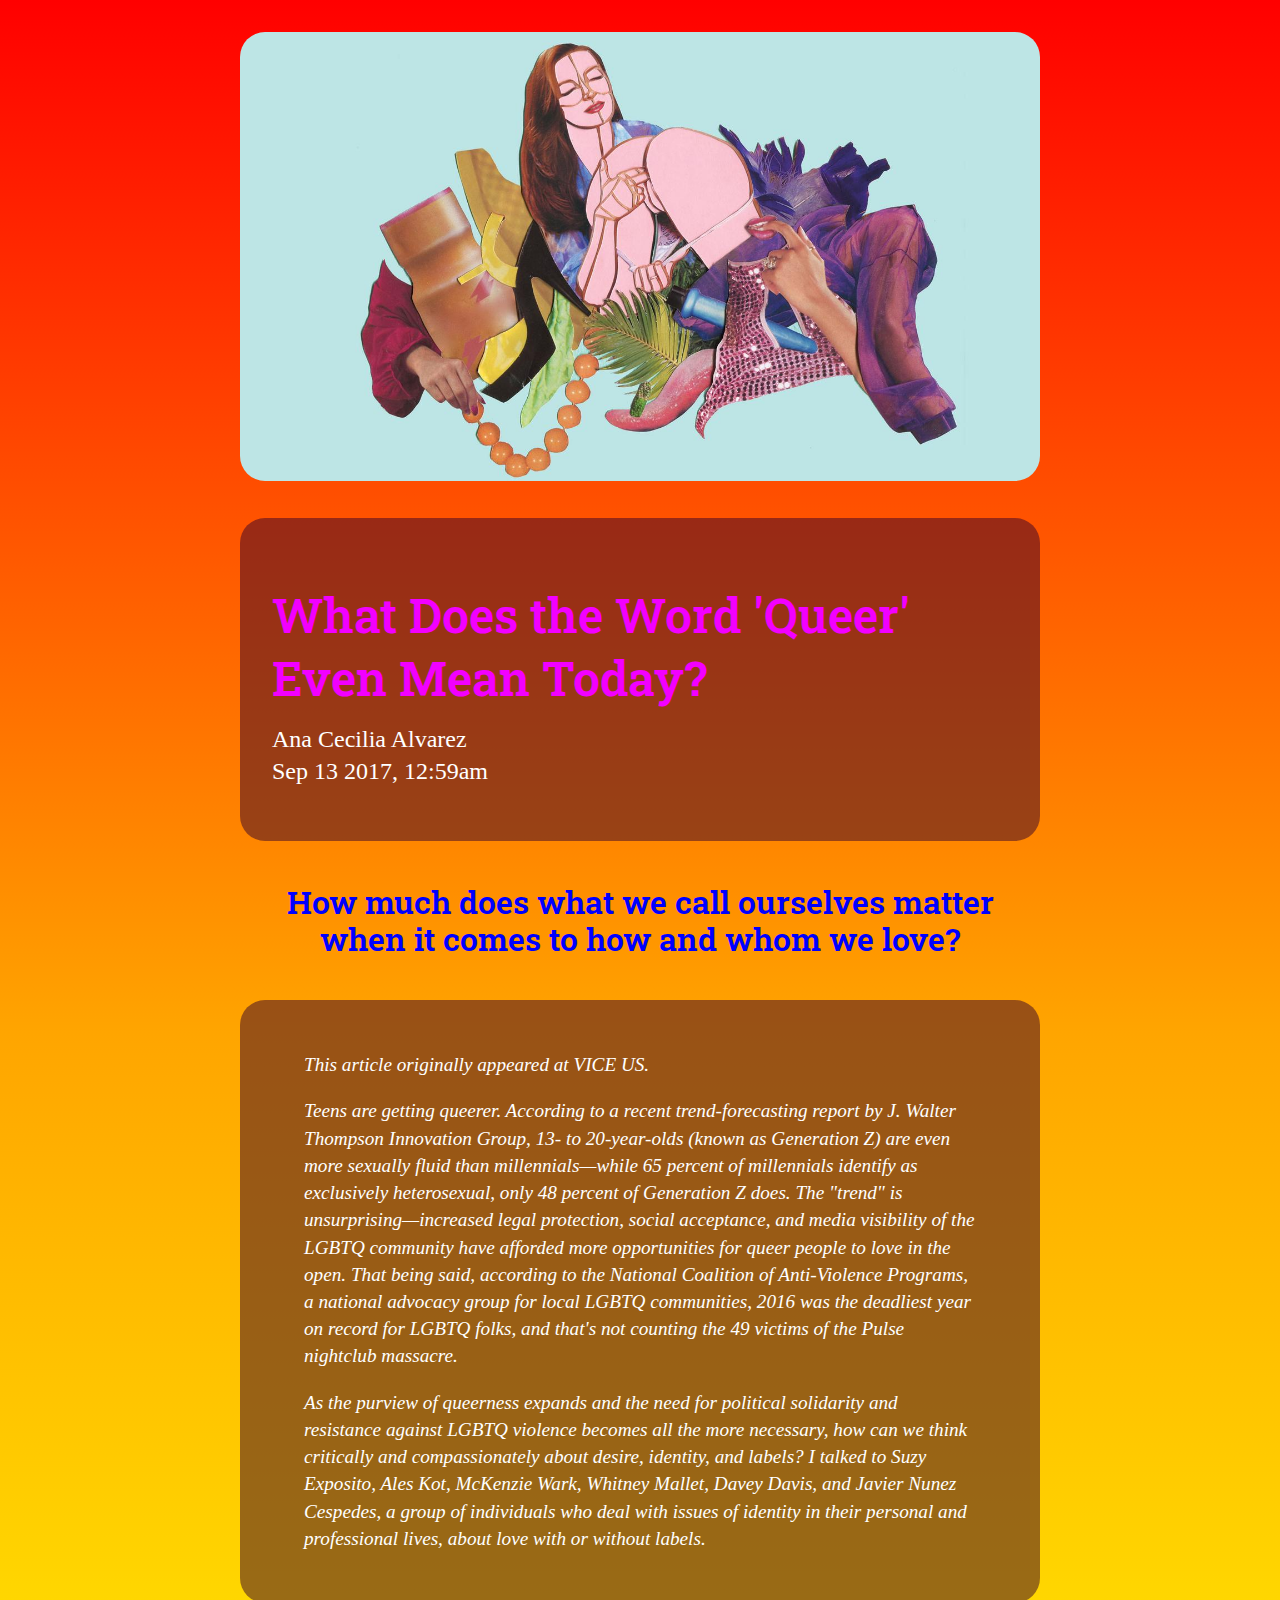
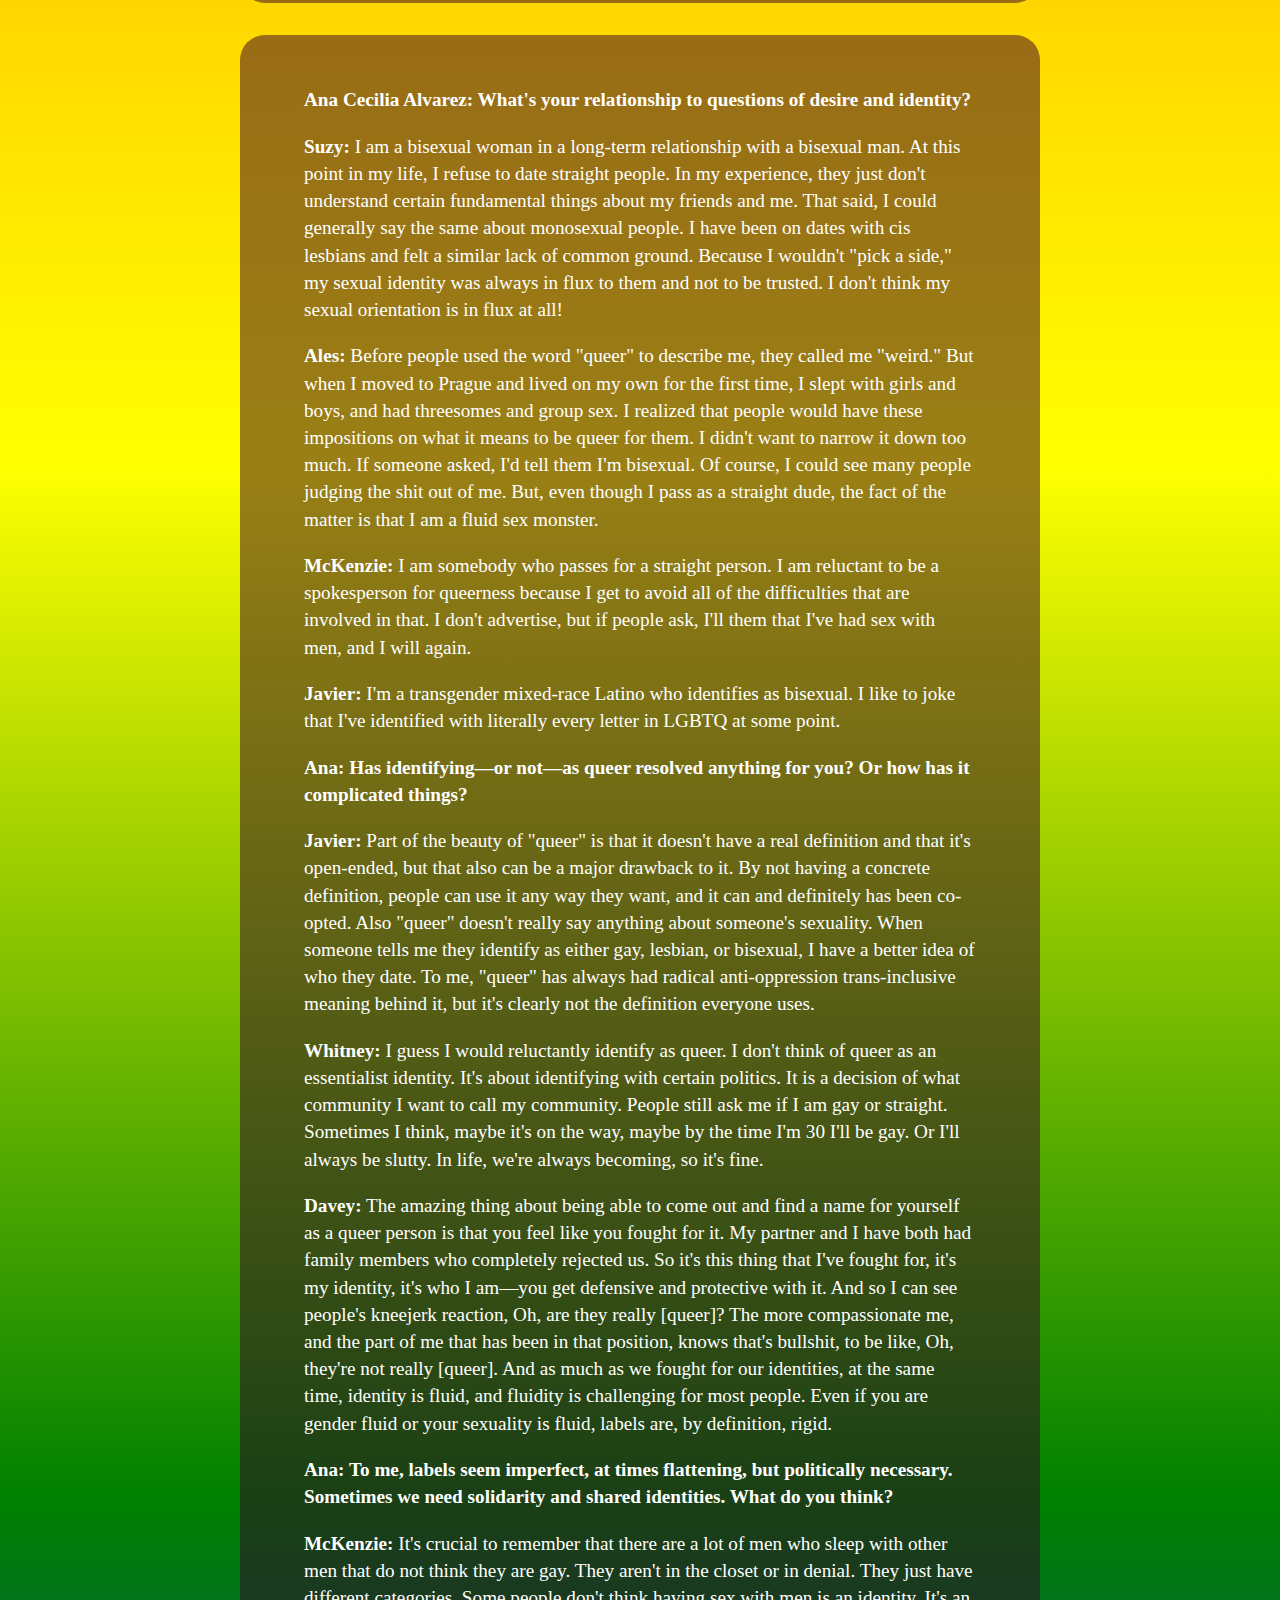
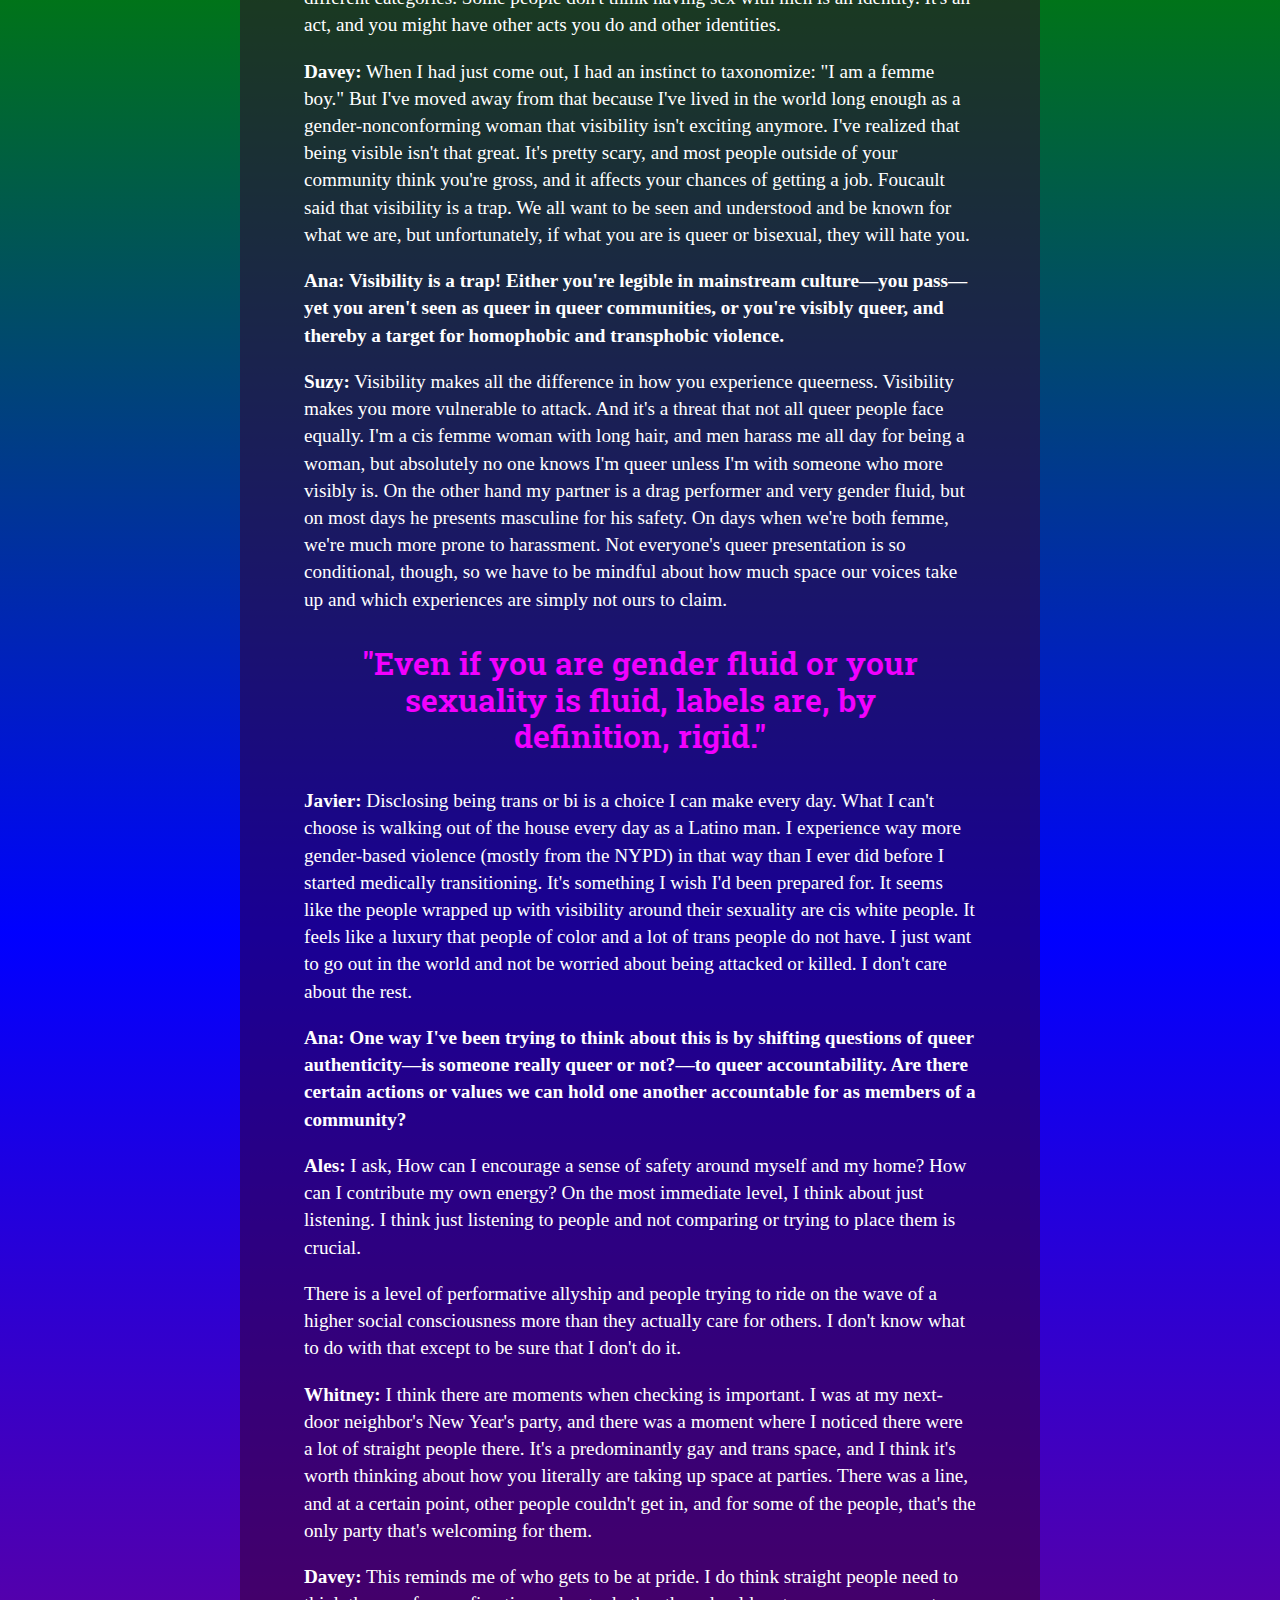
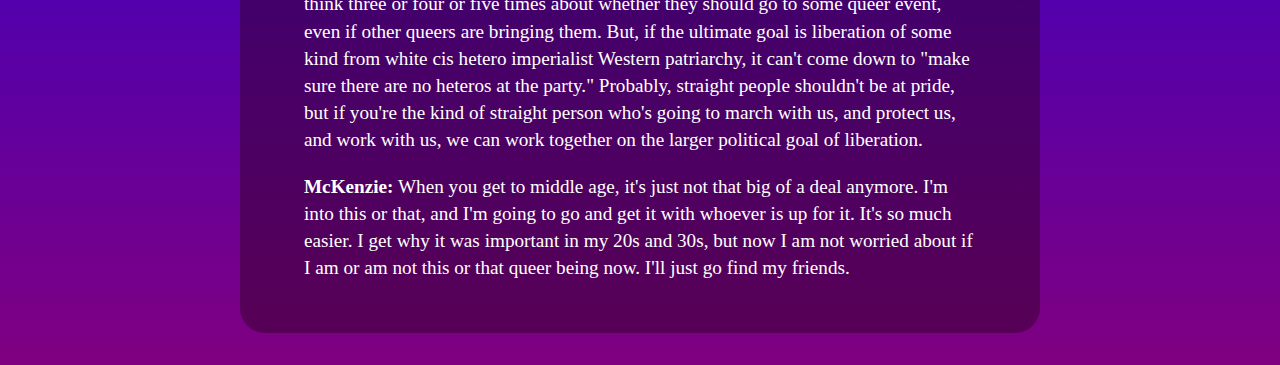
<file: A1/index.html>
<!DOCTYPE html>
<html>
  <head>
    <meta charset="utf-8">
    <title>Assignment 1: Long Form Article - What Does the Word 'Queer' Even Mean Today?</title>
    <link rel="stylesheet" href="main.css">
    <link href="https://fonts.googleapis.com/css?family=Arimo|Muli|Roboto+Slab" rel="stylesheet">
  </head>
  <body>

    <div class="">
      <div class="hero-image">
        <img id="hero-image" src="queero.jpeg" alt="queer hero illustration"
        img style="height: 100%; width: 100%; object-fit: contain"/>
      </div>

      <!-- header -->
      <div class="header">
        <h1>What Does the Word 'Queer' Even Mean Today?</h1>
        <h2>Ana Cecilia Alvarez</h2>
        <h3>Sep 13 2017, 12:59am</h3>
      </div>

      <!-- subheading -->
      <div class="subheading">
        <h4 id="subheading">How much does what we call ourselves matter when it comes to how and whom we love?</h4>
      </div>

      <!-- intro -->
      <div class="intro-container">
      <p class="intro">This article originally appeared at VICE US.
      </p>
      <p class="intro">
        Teens are getting queerer. According to a recent trend-forecasting report by J. Walter Thompson Innovation Group, 13- to 20-year-olds (known as Generation Z) are even more sexually fluid than millennials—while 65 percent of millennials identify as exclusively heterosexual, only 48 percent of Generation Z does. The "trend" is unsurprising—increased legal protection, social acceptance, and media visibility of the LGBTQ community have afforded more opportunities for queer people to love in the open. That being said, according to the National Coalition of Anti-Violence Programs, a national advocacy group for local LGBTQ communities, 2016 was the deadliest year on record for LGBTQ folks, and that's not counting the 49 victims of the Pulse nightclub massacre.
      </p>
      <p class="intro">
        As the purview of queerness expands and the need for political solidarity and resistance against LGBTQ violence becomes all the more necessary, how can we think critically and compassionately about desire, identity, and labels? I talked to Suzy Exposito, Ales Kot, McKenzie Wark, Whitney Mallet, Davey Davis, and Javier Nunez Cespedes, a group of individuals who deal with issues of identity in their personal and professional lives, about love with or without labels.
      </p>
    </div>

    <!-- article copy    -->
    <div class="article">
      <p class="question">
        <b>
          Ana Cecilia Alvarez: What's your relationship to questions of desire and identity?
        </b>
      </p>
      <p>
        <b class="name">Suzy:</b>
        I am a bisexual woman in a long-term relationship with a bisexual man. At this point in my life, I refuse to date straight people. In my experience, they just don't understand certain fundamental things about my friends and me. That said, I could generally say the same about monosexual people. I have been on dates with cis lesbians and felt a similar lack of common ground. Because I wouldn't "pick a side," my sexual identity was always in flux to them and not to be trusted. I don't think my sexual orientation is in flux at all!
      </p>
      <p>
        <b class="name">Ales:</b>
        Before people used the word "queer" to describe me, they called me "weird." But when I moved to Prague and lived on my own for the first time, I slept with girls and boys, and had threesomes and group sex. I realized that people would have these impositions on what it means to be queer for them. I didn't want to narrow it down too much. If someone asked, I'd tell them I'm bisexual. Of course, I could see many people judging the shit out of me. But, even though I pass as a straight dude, the fact of the matter is that I am a fluid sex monster.
      </p>
      <p>
        <b class="name">McKenzie:</b>
        I am somebody who passes for a straight person. I am reluctant to be a spokesperson for queerness because I get to avoid all of the difficulties that are involved in that. I don't advertise, but if people ask, I'll them that I've had sex with men, and I will again.
      </p>
      <p>
        <b class="name">Javier:</b>
        I'm a transgender mixed-race Latino who identifies as bisexual. I like to joke that I've identified with literally every letter in LGBTQ at some point.
      </p>
      <p>
        <b class="question">
        Ana: Has identifying—or not—as queer resolved anything for you? Or how has it complicated things?
        </b>
      </p>
      <p>
        <b class="name">Javier:</b>
        Part of the beauty of "queer" is that it doesn't have a real definition and that it's open-ended, but that also can be a major drawback to it. By not having a concrete definition, people can use it any way they want, and it can and definitely has been co-opted. Also "queer" doesn't really say anything about someone's sexuality. When someone tells me they identify as either gay, lesbian, or bisexual, I have a better idea of who they date. To me, "queer" has always had radical anti-oppression trans-inclusive meaning behind it, but it's clearly not the definition everyone uses.
      </p>
      <p>
        <b class="name">Whitney:</b>
        I guess I would reluctantly identify as queer. I don't think of queer as an essentialist identity. It's about identifying with certain politics. It is a decision of what community I want to call my community. People still ask me if I am gay or straight. Sometimes I think, maybe it's on the way, maybe by the time I'm 30 I'll be gay. Or I'll always be slutty. In life, we're always becoming, so it's fine.
      </p>
      <p>
        <b class="name">Davey:</b>
         The amazing thing about being able to come out and find a name for yourself as a queer person is that you feel like you fought for it. My partner and I have both had family members who completely rejected us. So it's this thing that I've fought for, it's my identity, it's who I am—you get defensive and protective with it. And so I can see people's kneejerk reaction, Oh, are they really [queer]? The more compassionate me, and the part of me that has been in that position, knows that's bullshit, to be like, Oh, they're not really [queer]. And as much as we fought for our identities, at the same time, identity is fluid, and fluidity is challenging for most people. Even if you are gender fluid or your sexuality is fluid, labels are, by definition, rigid.
      </p>
      <p>
        <b class="question">
        Ana: To me, labels seem imperfect, at times flattening, but politically necessary. Sometimes we need solidarity and shared identities. What do you think?
        </b>
      </p>
      <p>
        <b class="name">McKenzie:</b>
        It's crucial to remember that there are a lot of men who sleep with other men that do not think they are gay. They aren't in the closet or in denial. They just have different categories. Some people don't think having sex with men is an identity. It's an act, and you might have other acts you do and other identities.
      </p>
      <p>
        <b class="name">Davey:</b>
        When I had just come out, I had an instinct to taxonomize: "I am a femme boy." But I've moved away from that because I've lived in the world long enough as a gender-nonconforming woman that visibility isn't exciting anymore. I've realized that being visible isn't that great. It's pretty scary, and most people outside of your community think you're gross, and it affects your chances of getting a job. Foucault said that visibility is a trap. We all want to be seen and understood and be known for what we are, but unfortunately, if what you are is queer or bisexual, they will hate you.
      </p>
      <p>
        <b class="question">
        Ana: Visibility is a trap! Either you're legible in mainstream culture—you pass—yet you aren't seen as queer in queer communities, or you're visibly queer, and thereby a target for homophobic and transphobic violence.
        </b>
      </p>
      <p>
        <b class="name">Suzy:</b>
        Visibility makes all the difference in how you experience queerness. Visibility makes you more vulnerable to attack. And it's a threat that not all queer people face equally. I'm a cis femme woman with long hair, and men harass me all day for being a woman, but absolutely no one knows I'm queer unless I'm with someone who more visibly is. On the other hand my partner is a drag performer and very gender fluid, but on most days he presents masculine for his safety. On days when we're both femme, we're much more prone to harassment. Not everyone's queer presentation is so conditional, though, so we have to be mindful about how much space our voices take up and which experiences are simply not ours to claim.
      </p>
      <div class="pull-quote-container">
        <div class="pull-quote">
          <p class="pq-text">
          "Even if you are gender fluid or your sexuality is fluid, labels are, by definition, rigid."
          </p>
        </div>
      </div>
      <p>
        <b class="name">Javier:</b>
        Disclosing being trans or bi is a choice I can make every day. What I can't choose is walking out of the house every day as a Latino man. I experience way more gender-based violence (mostly from the NYPD) in that way than I ever did before I started medically transitioning. It's something I wish I'd been prepared for. It seems like the people wrapped up with visibility around their sexuality are cis white people. It feels like a luxury that people of color and a lot of trans people do not have. I just want to go out in the world and not be worried about being attacked or killed. I don't care about the rest.
      </p>
      <p>
        <b class="question">
          Ana: One way I've been trying to think about this is by shifting questions of queer authenticity—is someone really queer or not?—to queer accountability. Are there certain actions or values we can hold one another accountable for as members of a community?
        </b>
      </p>
      <p>
        <b class="name">Ales:</b>
        I ask, How can I encourage a sense of safety around myself and my home? How can I contribute my own energy? On the most immediate level, I think about just listening. I think just listening to people and not comparing or trying to place them is crucial.
      </p>
      <p>
        There is a level of performative allyship and people trying to ride on the wave of a higher social consciousness more than they actually care for others. I don't know what to do with that except to be sure that I don't do it.
      </p>
      <p>
        <b class="name">Whitney:</b>
        I think there are moments when checking is important. I was at my next-door neighbor's New Year's party, and there was a moment where I noticed there were a lot of straight people there. It's a predominantly gay and trans space, and I think it's worth thinking about how you literally are taking up space at parties. There was a line, and at a certain point, other people couldn't get in, and for some of the people, that's the only party that's welcoming for them.
      </p>
      <p>
        <b class="name">Davey:</b>
        This reminds me of who gets to be at pride. I do think straight people need to think three or four or five times about whether they should go to some queer event, even if other queers are bringing them. But, if the ultimate goal is liberation of some kind from white cis hetero imperialist Western patriarchy, it can't come down to "make sure there are no heteros at the party." Probably, straight people shouldn't be at pride, but if you're the kind of straight person who's going to march with us, and protect us, and work with us, we can work together on the larger political goal of liberation.
      </p>
      <p>
        <b class="name">McKenzie:</b>
        When you get to middle age, it's just not that big of a deal anymore. I'm into this or that, and I'm going to go and get it with whoever is up for it. It's so much easier. I get why it was important in my 20s and 30s, but now I am not worried about if I am or am not this or that queer being now. I'll just go find my friends.
      </p>
    </div>
  </div>
  </body>
</html>
</file>
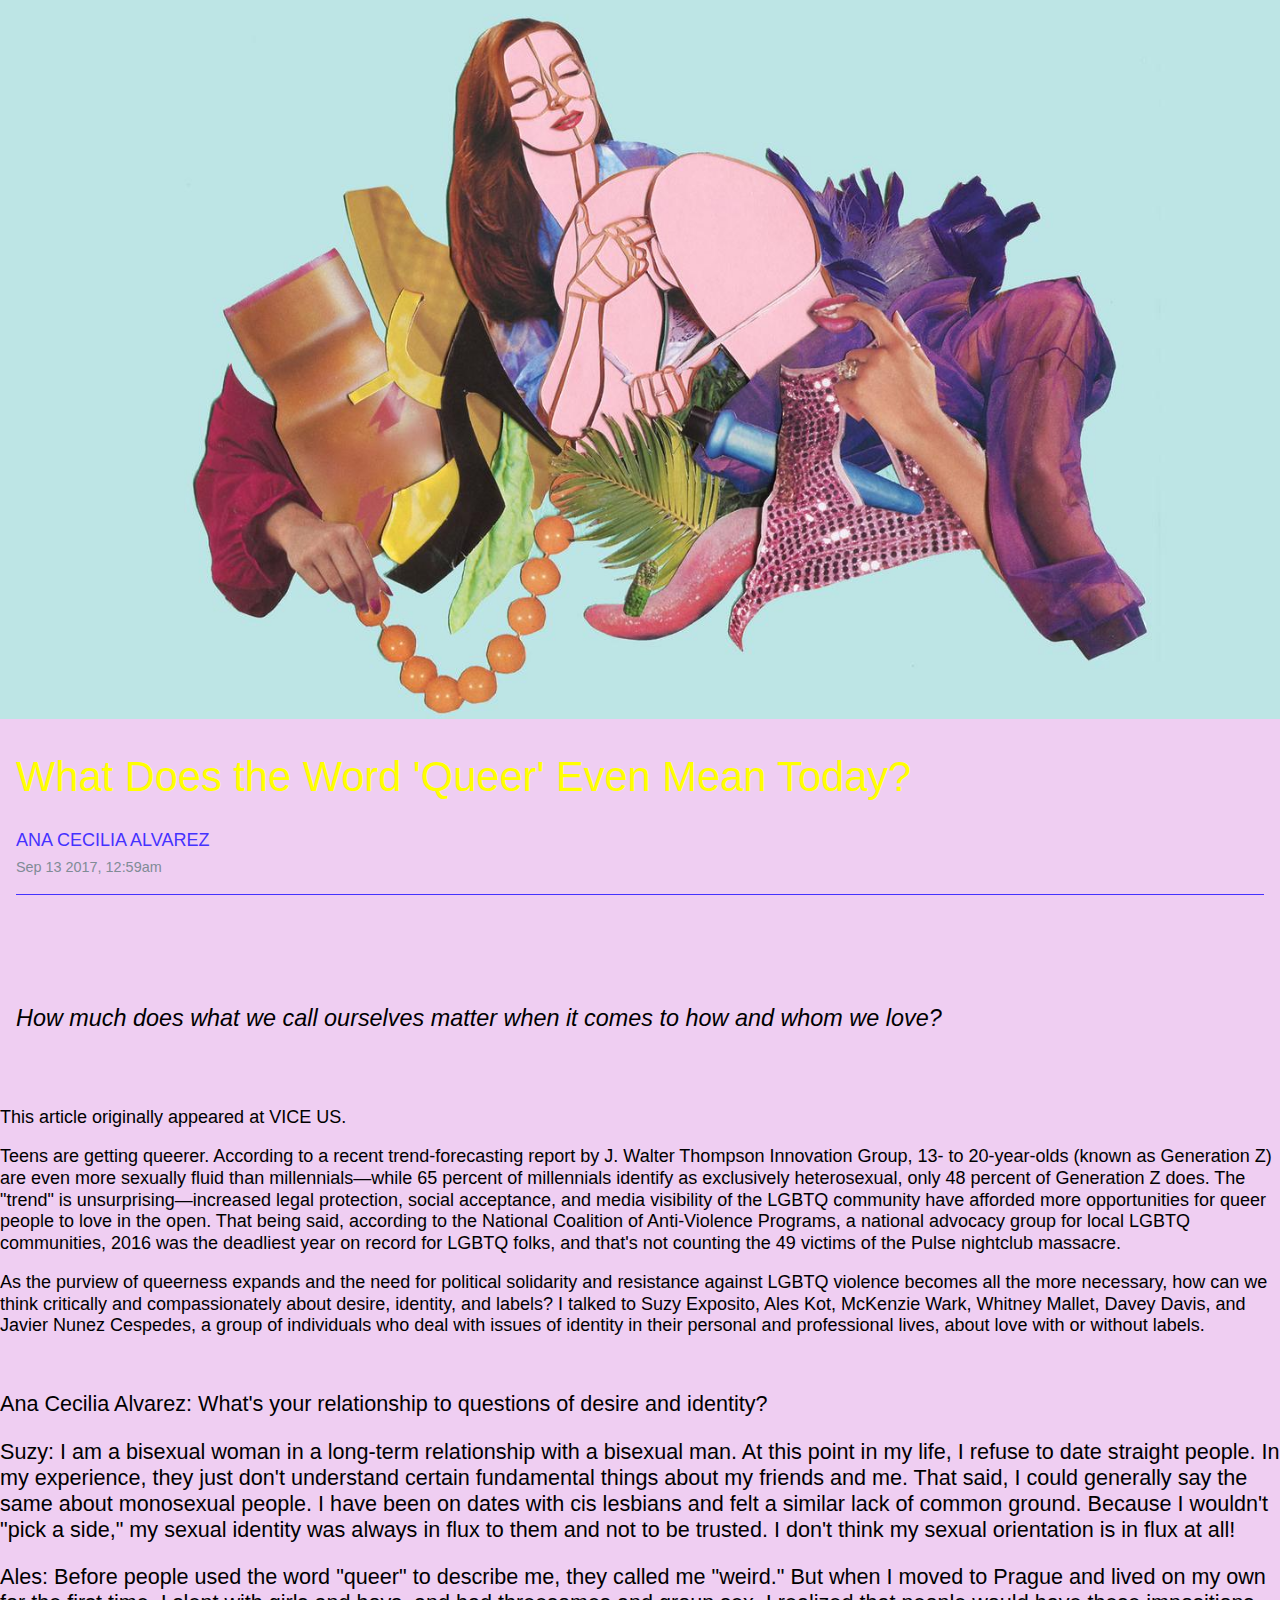
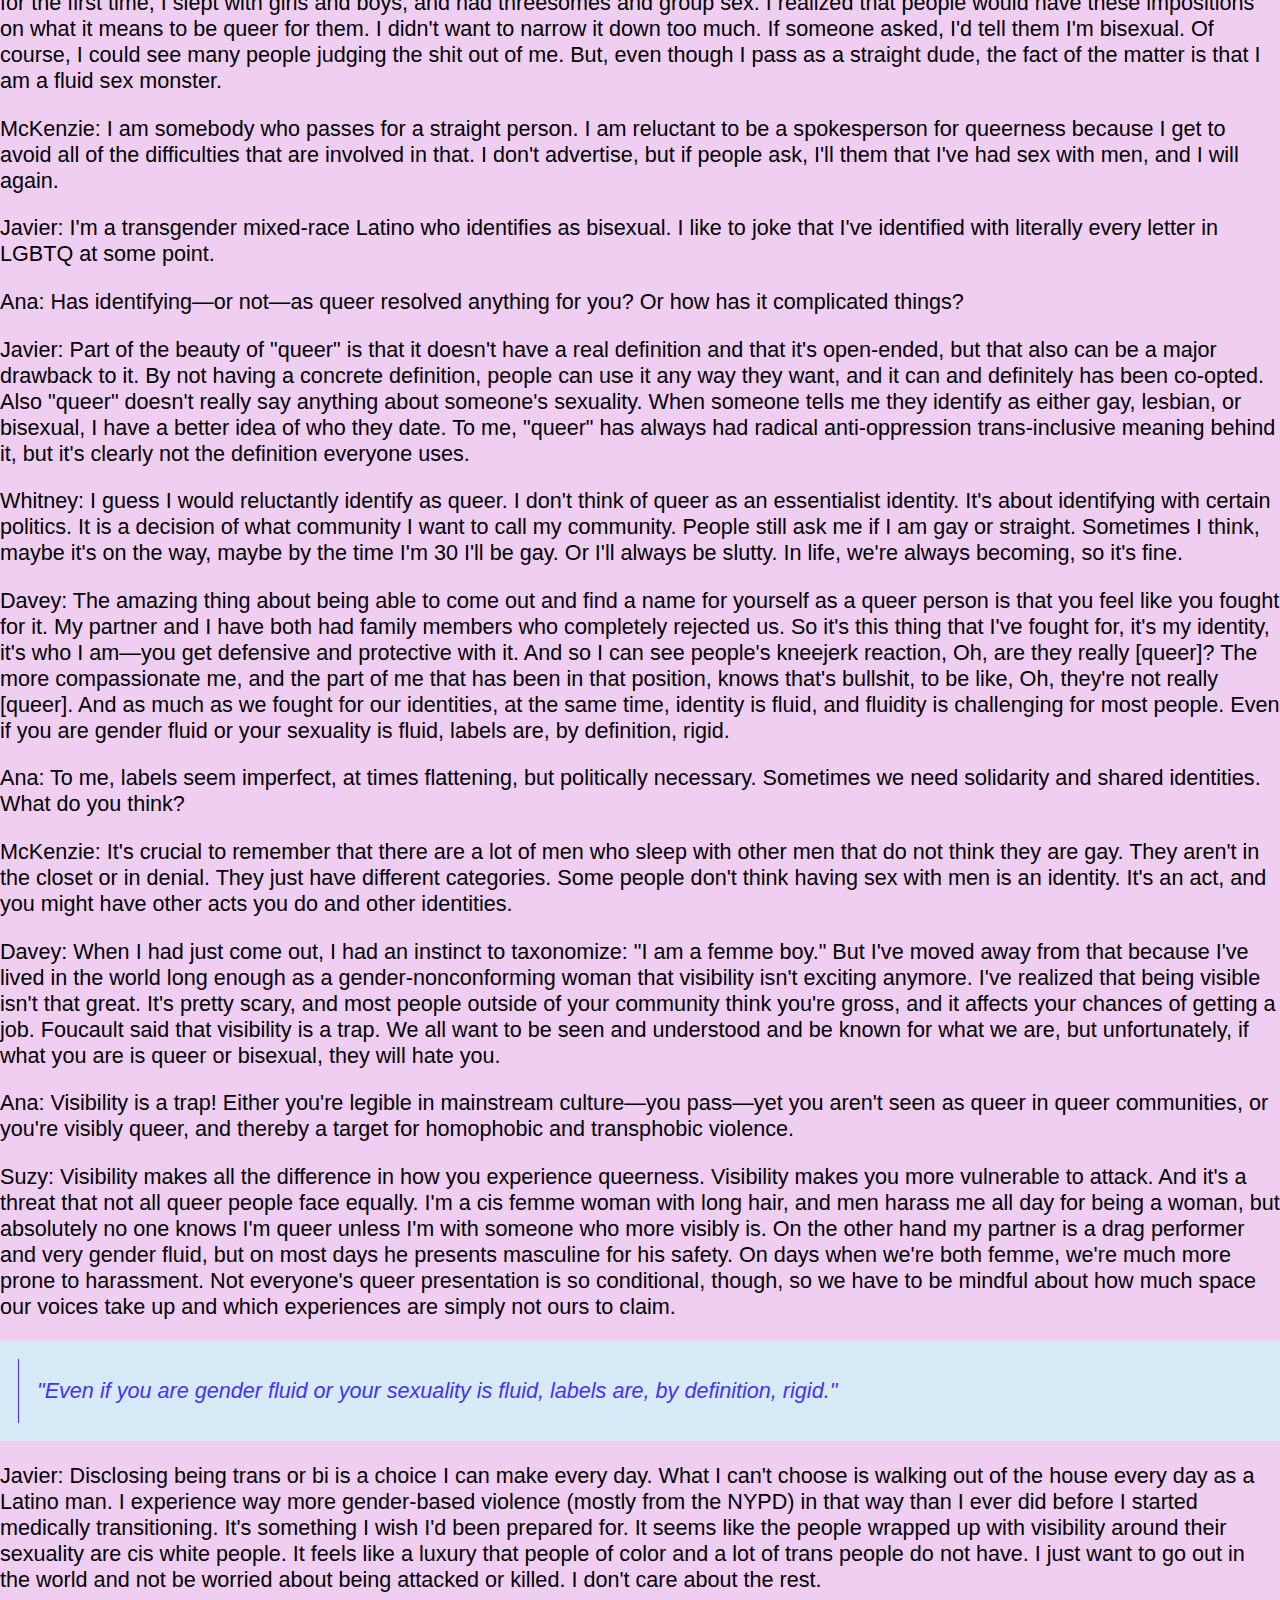
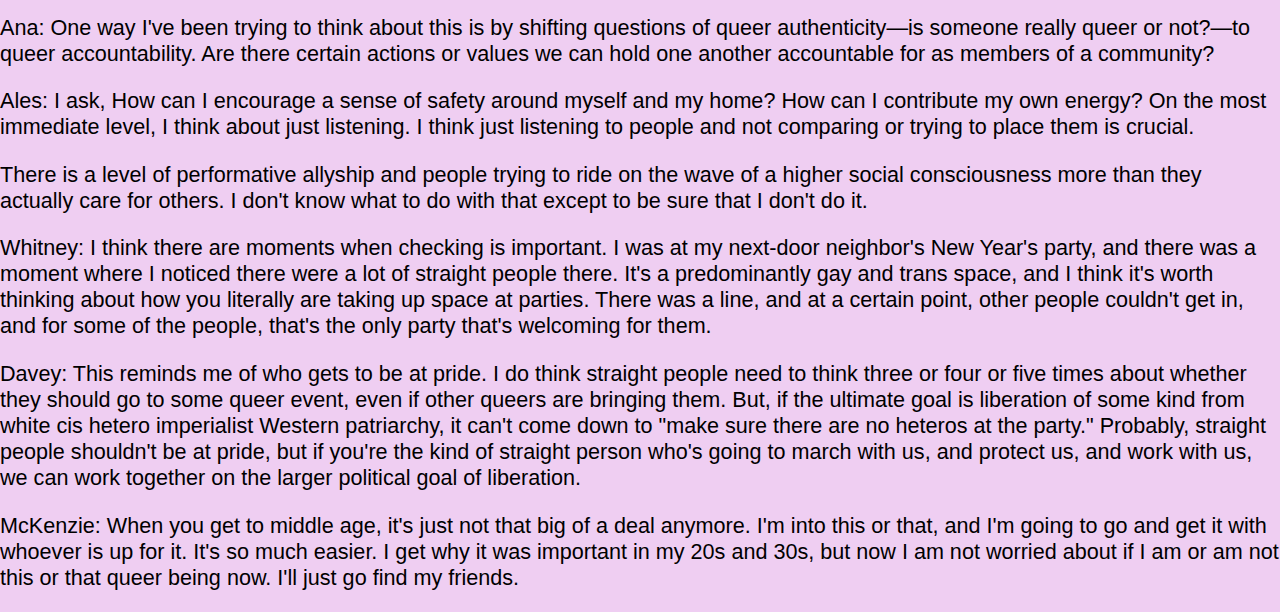
<file: A1/index1.html>
<!DOCTYPE html>
<html>
  <head>
    <meta charset="utf-8">
    <title>What Does the Word 'Queer' Even Mean Today?</title>
    <link rel="stylesheet" href="stylesheet.css">
  </head>
  <body>
<!-- header -->
    <div class="hero-image">
      <img src="queero.jpeg" alt="queer hero illustration"
      img style="height: 100%; width: 100%; object-fit: contain"/>
    </div>
    <div class="heading-container">
      <div class="article-name">
        <h1>What Does the Word 'Queer' Even Mean Today?</h1>
      </div>
      <div class="author">
        <h3>Ana Cecilia Alvarez</h3>
      </div>
      <div class="date">
        <h4>Sep 13 2017, 12:59am</h4>
      </div>

      <div class="subheading-container">
        <div class="subheading">
          <h2>How much does what we call ourselves matter when it comes to how and whom we love?</h2>
        </div>
      </div>
    </div>

    <!-- article -->
    <div class="article-container">
      <div class="article">
        <div class="intro-container">
          <p class="intro">This article originally appeared at VICE US.
          </p>
          <p class="intro">
            Teens are getting queerer. According to a recent trend-forecasting report by J. Walter Thompson Innovation Group, 13- to 20-year-olds (known as Generation Z) are even more sexually fluid than millennials—while 65 percent of millennials identify as exclusively heterosexual, only 48 percent of Generation Z does. The "trend" is unsurprising—increased legal protection, social acceptance, and media visibility of the LGBTQ community have afforded more opportunities for queer people to love in the open. That being said, according to the National Coalition of Anti-Violence Programs, a national advocacy group for local LGBTQ communities, 2016 was the deadliest year on record for LGBTQ folks, and that's not counting the 49 victims of the Pulse nightclub massacre.
          </p>
          <p class="intro">
            As the purview of queerness expands and the need for political solidarity and resistance against LGBTQ violence becomes all the more necessary, how can we think critically and compassionately about desire, identity, and labels? I talked to Suzy Exposito, Ales Kot, McKenzie Wark, Whitney Mallet, Davey Davis, and Javier Nunez Cespedes, a group of individuals who deal with issues of identity in their personal and professional lives, about love with or without labels.
          </p>
        </div>
        <p>
          <b>
            Ana Cecilia Alvarez: What's your relationship to questions of desire and identity?
          </b>
        </p>
        <p>
          <b class="name">Suzy:</b>
          I am a bisexual woman in a long-term relationship with a bisexual man. At this point in my life, I refuse to date straight people. In my experience, they just don't understand certain fundamental things about my friends and me. That said, I could generally say the same about monosexual people. I have been on dates with cis lesbians and felt a similar lack of common ground. Because I wouldn't "pick a side," my sexual identity was always in flux to them and not to be trusted. I don't think my sexual orientation is in flux at all!
        </p>
        <p>
          <b class="name">Ales:</b>
          Before people used the word "queer" to describe me, they called me "weird." But when I moved to Prague and lived on my own for the first time, I slept with girls and boys, and had threesomes and group sex. I realized that people would have these impositions on what it means to be queer for them. I didn't want to narrow it down too much. If someone asked, I'd tell them I'm bisexual. Of course, I could see many people judging the shit out of me. But, even though I pass as a straight dude, the fact of the matter is that I am a fluid sex monster.
        </p>
        <p>
          <b class="name">McKenzie:</b>
          I am somebody who passes for a straight person. I am reluctant to be a spokesperson for queerness because I get to avoid all of the difficulties that are involved in that. I don't advertise, but if people ask, I'll them that I've had sex with men, and I will again.
        </p>
        <p>
          <b class="name">Javier:</b>
          I'm a transgender mixed-race Latino who identifies as bisexual. I like to joke that I've identified with literally every letter in LGBTQ at some point.
        </p>
        <p>
          <b>
          Ana: Has identifying—or not—as queer resolved anything for you? Or how has it complicated things?
          </b>
        </p>
        <p>
          <b class="name">Javier:</b>
          Part of the beauty of "queer" is that it doesn't have a real definition and that it's open-ended, but that also can be a major drawback to it. By not having a concrete definition, people can use it any way they want, and it can and definitely has been co-opted. Also "queer" doesn't really say anything about someone's sexuality. When someone tells me they identify as either gay, lesbian, or bisexual, I have a better idea of who they date. To me, "queer" has always had radical anti-oppression trans-inclusive meaning behind it, but it's clearly not the definition everyone uses.
        </p>
        <p>
          <b class="name">Whitney:</b>
          I guess I would reluctantly identify as queer. I don't think of queer as an essentialist identity. It's about identifying with certain politics. It is a decision of what community I want to call my community. People still ask me if I am gay or straight. Sometimes I think, maybe it's on the way, maybe by the time I'm 30 I'll be gay. Or I'll always be slutty. In life, we're always becoming, so it's fine.
        </p>
        <p>
          <b class="name">Davey:</b>
           The amazing thing about being able to come out and find a name for yourself as a queer person is that you feel like you fought for it. My partner and I have both had family members who completely rejected us. So it's this thing that I've fought for, it's my identity, it's who I am—you get defensive and protective with it. And so I can see people's kneejerk reaction, Oh, are they really [queer]? The more compassionate me, and the part of me that has been in that position, knows that's bullshit, to be like, Oh, they're not really [queer]. And as much as we fought for our identities, at the same time, identity is fluid, and fluidity is challenging for most people. Even if you are gender fluid or your sexuality is fluid, labels are, by definition, rigid.
        </p>
        <p>
          <b>
          Ana: To me, labels seem imperfect, at times flattening, but politically necessary. Sometimes we need solidarity and shared identities. What do you think?
          </b>
        </p>
        <p>
          <b class="name">McKenzie:</b>
          It's crucial to remember that there are a lot of men who sleep with other men that do not think they are gay. They aren't in the closet or in denial. They just have different categories. Some people don't think having sex with men is an identity. It's an act, and you might have other acts you do and other identities.
        </p>
        <p>
          <b class="name">Davey:</b>
          When I had just come out, I had an instinct to taxonomize: "I am a femme boy." But I've moved away from that because I've lived in the world long enough as a gender-nonconforming woman that visibility isn't exciting anymore. I've realized that being visible isn't that great. It's pretty scary, and most people outside of your community think you're gross, and it affects your chances of getting a job. Foucault said that visibility is a trap. We all want to be seen and understood and be known for what we are, but unfortunately, if what you are is queer or bisexual, they will hate you.
        </p>
        <p>
          <b>
          Ana: Visibility is a trap! Either you're legible in mainstream culture—you pass—yet you aren't seen as queer in queer communities, or you're visibly queer, and thereby a target for homophobic and transphobic violence.
          </b>
        </p>
        <p>
          <b class="name">Suzy:</b>
          Visibility makes all the difference in how you experience queerness. Visibility makes you more vulnerable to attack. And it's a threat that not all queer people face equally. I'm a cis femme woman with long hair, and men harass me all day for being a woman, but absolutely no one knows I'm queer unless I'm with someone who more visibly is. On the other hand my partner is a drag performer and very gender fluid, but on most days he presents masculine for his safety. On days when we're both femme, we're much more prone to harassment. Not everyone's queer presentation is so conditional, though, so we have to be mindful about how much space our voices take up and which experiences are simply not ours to claim.
        </p>
        <div class="pull-quote-container">
          <div class="pull-quote-border">
            <p class="pq-text">
            "Even if you are gender fluid or your sexuality is fluid, labels are, by definition, rigid."
            </p>
          </div>
        </div>
        <p>
          <b class="name">Javier:</b>
          Disclosing being trans or bi is a choice I can make every day. What I can't choose is walking out of the house every day as a Latino man. I experience way more gender-based violence (mostly from the NYPD) in that way than I ever did before I started medically transitioning. It's something I wish I'd been prepared for. It seems like the people wrapped up with visibility around their sexuality are cis white people. It feels like a luxury that people of color and a lot of trans people do not have. I just want to go out in the world and not be worried about being attacked or killed. I don't care about the rest.
        </p>
        <p>
          <b>
            Ana: One way I've been trying to think about this is by shifting questions of queer authenticity—is someone really queer or not?—to queer accountability. Are there certain actions or values we can hold one another accountable for as members of a community?
          </b>
        </p>
        <p>
          <b class="name">Ales:</b>
          I ask, How can I encourage a sense of safety around myself and my home? How can I contribute my own energy? On the most immediate level, I think about just listening. I think just listening to people and not comparing or trying to place them is crucial.
        </p>
        <p>
          There is a level of performative allyship and people trying to ride on the wave of a higher social consciousness more than they actually care for others. I don't know what to do with that except to be sure that I don't do it.
        </p>
        <p>
          <b class="name">Whitney:</b>
          I think there are moments when checking is important. I was at my next-door neighbor's New Year's party, and there was a moment where I noticed there were a lot of straight people there. It's a predominantly gay and trans space, and I think it's worth thinking about how you literally are taking up space at parties. There was a line, and at a certain point, other people couldn't get in, and for some of the people, that's the only party that's welcoming for them.
        </p>
        <p>
          <b class="name">Davey:</b>
          This reminds me of who gets to be at pride. I do think straight people need to think three or four or five times about whether they should go to some queer event, even if other queers are bringing them. But, if the ultimate goal is liberation of some kind from white cis hetero imperialist Western patriarchy, it can't come down to "make sure there are no heteros at the party." Probably, straight people shouldn't be at pride, but if you're the kind of straight person who's going to march with us, and protect us, and work with us, we can work together on the larger political goal of liberation.
        </p>
        <p>
          <b class="name">McKenzie:</b>
          When you get to middle age, it's just not that big of a deal anymore. I'm into this or that, and I'm going to go and get it with whoever is up for it. It's so much easier. I get why it was important in my 20s and 30s, but now I am not worried about if I am or am not this or that queer being now. I'll just go find my friends.
        </p>
      </div>
    </div>
  </body>
</html>
</file>
<file: A1/main.css>
body{
  font-family: 'roboto', serif;
  font-size: 18px;
  color: white;
  background: linear-gradient(red, orange , yellow, green, blue, purple);
  padding: 2rem;
  max-width: 800px;
  margin: auto;
}

div{
  border-radius: 25px;
}
/*=================
hero image
=================*/

#hero-image{
  border-radius: 25px;
}

/*=================
header (title and author)
=================*/

.header, .article, .intro-container{
  background: hsla(311, 100%, 10%, 0.5);
  padding: 2rem;
  border-radius: 25px;
  margin-top: 2rem;
}

h1, .subheading, .pull-quote{
    font-family: 'roboto slab'
}

h1{
  font-size: 3rem;
  font-weight: 600;
  color: hsla(297, 100%, 50%, 1);
}

h2, h3{
  font-size: 1.5rem;
  font-weight: 400;
  margin-top: -2%;
}

@media only screen and (max-width: 700px){
  h1{
    font-size: 2rem;
    padding: 2rem;
  }
  h2, h3{
    font-size: 1rem;
    padding: 2rem;
  }
}

/*=================
subheading
=================*/

.subheading, .pull-quote{
  /*border: 3px solid blue;*/
  margin: 0 2% 0 2%;
  padding: 0 2% 0 2%;
}

#subheading, .pq-text{
  font-size: 2rem;
  /*font-style: italic;*/
  color: blue;
  font-weight: 600;
  line-height: 2.3rem;
  text-align: center;
}

@media only screen and (max-width: 700px){
  #subheading{
    font-size: 1.4rem;
    line-height: 130%;
  }
}

/*=================
intro
=================*/

.intro{
  font-style: italic;
}

.intro-container, .article {
  padding-left: 4rem;
  padding-right: 4rem;
}

/*=================
article copy
=================*/

p{
  font-weight: 200;
  font-size: 1.2rem;
  line-height: 1.7rem;
}

b{
  font-weight: 600;
}

/*=================
pull quote
=================*/

.pq-text, .pull-quote{
  color: hsla(297, 100%, 50%, 1);
  border-color: hsla(297, 100%, 50%, 1);
}
</file>
<file: A1/stylesheet.css>
body{
  font-family: helvetica, sans-serif;
  font-size: 18px;
  margin: 0;
  background: #EFCEF2;
}

h1{
  font-weight: 400;
  font-size: 2.6rem;
  line-height: 1.2em;
  color: yellow;
}

h2{
  font-weight: 300;
  font-size: 1.3em;
  font-style: oblique;
  line-height: 1.3em;
}

h3{
  font-weight: 300;
  font-size: 1em;
  text-transform: uppercase;
  color: #4532FF;
}

h4{
  font-weight: 200;
  margin-top: .5rem;
  font-size: .8em;
  color: #808B96;
}

p{
  font-weight: 300;
  font-style: normal;
  font-size: 1.2em;
}

em{
  font-weight: 300;
  font-size: 1em;
  line-height: 1.5;
  color: #808B96;
  font-style: normal;
}

/*=================
hero image
=================*/

/*.hero-image-container{
  display: flex;
  align-content: center;
  margin-bottom: 1.5em;
}*/

.hero-image{
  align-content: center;
  max-width: 100vw;
  max-height: 100%;
  margin: 0;
}

/*=================
title, author, and date
=================*/

.author{
  margin-top: -1em;
  margin-bottom: -1em;
}

.date{
  border-bottom-style: solid;
  border-bottom-width: thin;
  border-color: #4532FF;
}

.subheading{
  margin-top: 4em;
}

.intro-container{
  margin-top: 3em;
  margin-bottom: 3em;
}

.intro{
  font-weight: 300;
  font-size: 1em;
  line-height: 1.2em;
  margin-bottom: 1em;
}

.heading-container{
  display: flex;
  align-content: center;
  flex-direction: column;
  padding-left: 1rem;
  padding-right: 1rem;
}

.subheading-container{
  margin-top: 2em;
}

.artilce-name{
  margin-top: -1em;
}

.pull-quote-container{
  background: #D6EAF8;
  padding: 1em 0 1em 1em;
}

.pull-quote-border{
  padding: 1em 0 1em 1em;
  border-left-style: solid;
  border-left-width: .1em;
  border-color: #4532FF;
}

.pq-text{
  font-weight: 400;
  font-size: 1.2em;
  font-style: oblique;
  line-height: 1.3em;
  margin: 0;
  color: #4532FF;
}
</file>
